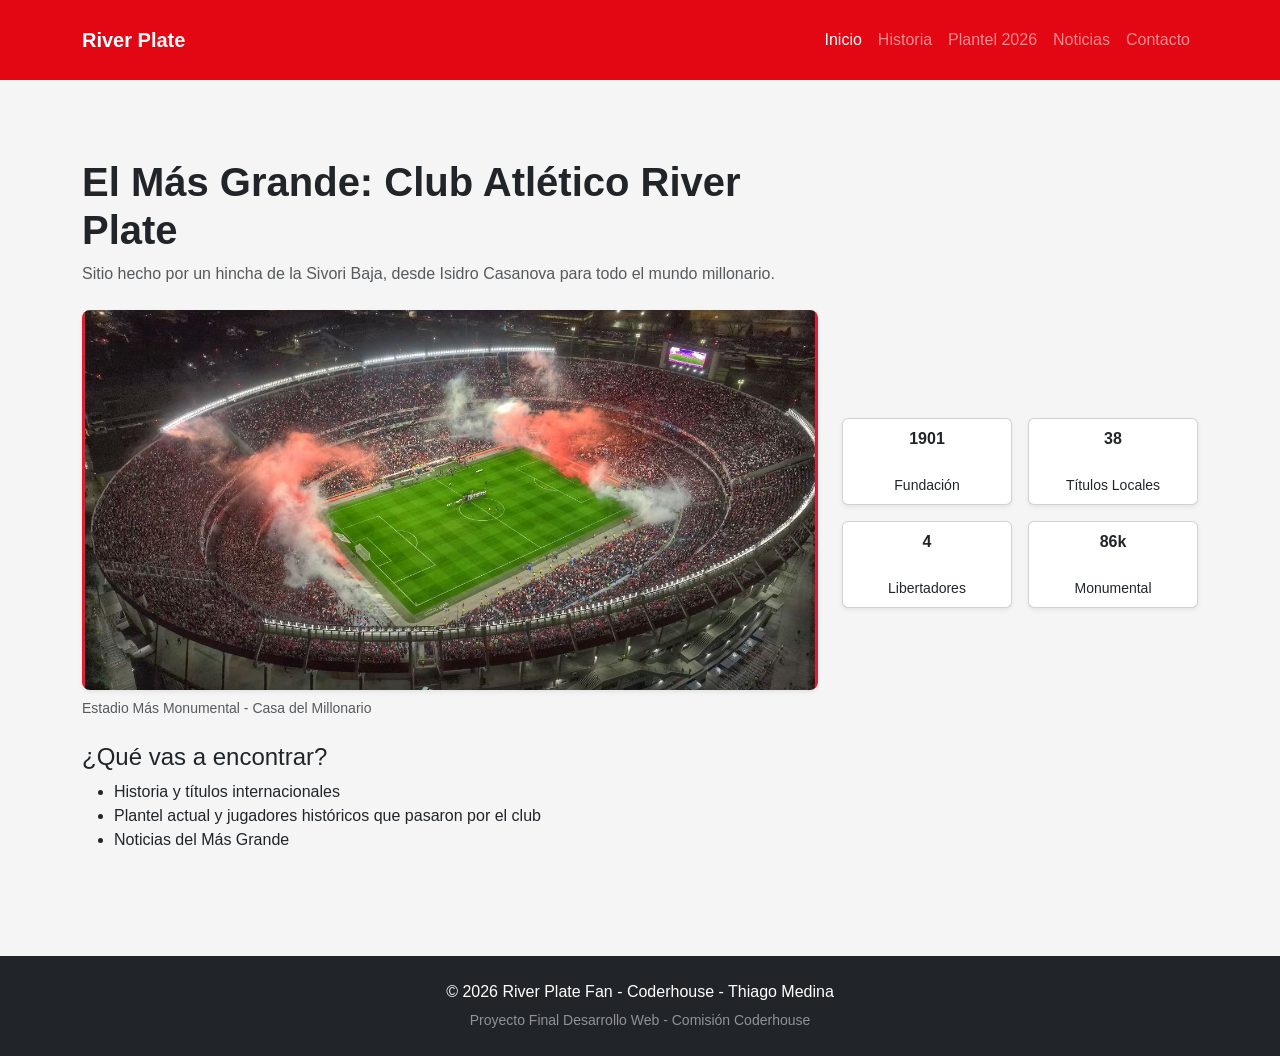
<file: index.html>
<!DOCTYPE html>
<html lang="es">
<head>
    <meta charset="UTF-8">
    <meta name="viewport" content="width=device-width, initial-scale=1.0">
    <title>River Plate - Inicio | El Más Grande | Sitio del Hincha</title>
    <meta name="description" content="Sitio no oficial del Club Atlético River Plate. Historia, plantel 2026, estadio Monumental y noticias del Más Grande desde Isidro Casanova.">
    <meta name="keywords" content="River Plate, River, Monumental, Millonario, plantel River 2026, historia River">
    <meta name="author" content="Thiago Medina - Coderhouse">
    <meta property="og:title" content="River Plate - El Más Grande">
    <meta property="og:description" content="Historia, plantel 2026 y estadio Monumental de River Plate. Sitio hecho por un hincha de la Sivori Baja.">
    <meta property="og:image" content="assets/monumental.jpg">
    <meta property="og:type" content="website">
    <link href="https://cdn.jsdelivr.net/npm/bootstrap@5.3.3/dist/css/bootstrap.min.css" rel="stylesheet">
    <link href="https://unpkg.com/aos@2.3.1/dist/aos.css" rel="stylesheet">
    <link rel="stylesheet" href="styles/style.css">
</head>
<body>
    <header>
        <nav class="navbar navbar-expand-lg navbar-dark navbar-river">
          <div class="container">
            <a class="navbar-brand fw-bold" href="index.html">River Plate</a>
            <button class="navbar-toggler" type="button" data-bs-toggle="collapse" data-bs-target="#navbarNav">
              <span class="navbar-toggler-icon"></span>
            </button>
            <div class="collapse navbar-collapse" id="navbarNav">
              <ul class="navbar-nav ms-auto">
                <li class="nav-item"><a class="nav-link active" href="index.html">Inicio</a></li>
                <li class="nav-item"><a class="nav-link" href="pages/historia.html">Historia</a></li>
                <li class="nav-item"><a class="nav-link" href="pages/plantel.html">Plantel 2026</a></li>
                <li class="nav-item"><a class="nav-link" href="pages/noticias.html">Noticias</a></li>
                <li class="nav-item"><a class="nav-link" href="pages/contacto.html">Contacto</a></li>
              </ul>
            </div>
          </div>
        </nav>
    </header>
    <main class="main-content">
        <section class="container py-5">
            <div class="row align-items-center">
                <div class="col-lg-8" data-aos="fade-right">
                    <h1 class="fw-bold">El Más Grande: Club Atlético River Plate</h1>
                    <p class="text-muted mb-4">Sitio hecho por un hincha de la Sivori Baja, desde Isidro Casanova para todo el mundo millonario.</p>
                    <figure class="figure-monumental">
                        <img src="assets/monumental.jpg" class="img-fluid rounded-3 shadow-sm mb-2 img-monumental" alt="Estadio Mas Monumental de River Plate vista aérea completa con tribunas">
                        <figcaption class="text-muted small">Estadio Más Monumental - Casa del Millonario</figcaption>
                    </figure>
                    <section>
                        <h2 class="h4 mt-4">¿Qué vas a encontrar?</h2>
                        <ul>
                            <li>Historia y títulos internacionales</li>
                            <li>Plantel actual y jugadores históricos que pasaron por el club</li>
                            <li>Noticias del Más Grande</li>
                        </ul>
                    </section>
                </div>
                <div class="col-lg-4" data-aos="fade-left">
                    <section class="row g-3">
                        <div class="col-6"><div class="card text-center p-2 shadow-sm"><strong>1901</strong><br><small>Fundación</small></div></div>
                        <div class="col-6"><div class="card text-center p-2 shadow-sm"><strong>38</strong><br><small>Títulos Locales</small></div></div>
                        <div class="col-6"><div class="card text-center p-2 shadow-sm"><strong>4</strong><br><small>Libertadores</small></div></div>
                        <div class="col-6"><div class="card text-center p-2 shadow-sm"><strong>86k</strong><br><small>Monumental</small></div></div>
                    </section>
                </div>
            </div>
        </section>
    </main>
    <footer class="footer-river bg-dark text-white text-center py-4">
        <div class="container">
            <p class="mb-1">&copy; 2026 River Plate Fan - Coderhouse - Thiago Medina</p>
            <small class="text-white-50">Proyecto Final Desarrollo Web - Comisión Coderhouse</small>
        </div>
    </footer>
    <script src="https://cdn.jsdelivr.net/npm/bootstrap@5.3.3/dist/js/bootstrap.bundle.min.js"></script>
    <script src="https://unpkg.com/aos@2.3.1/dist/aos.js"></script>
    <script>AOS.init();</script>
</body>
</html>
</file>
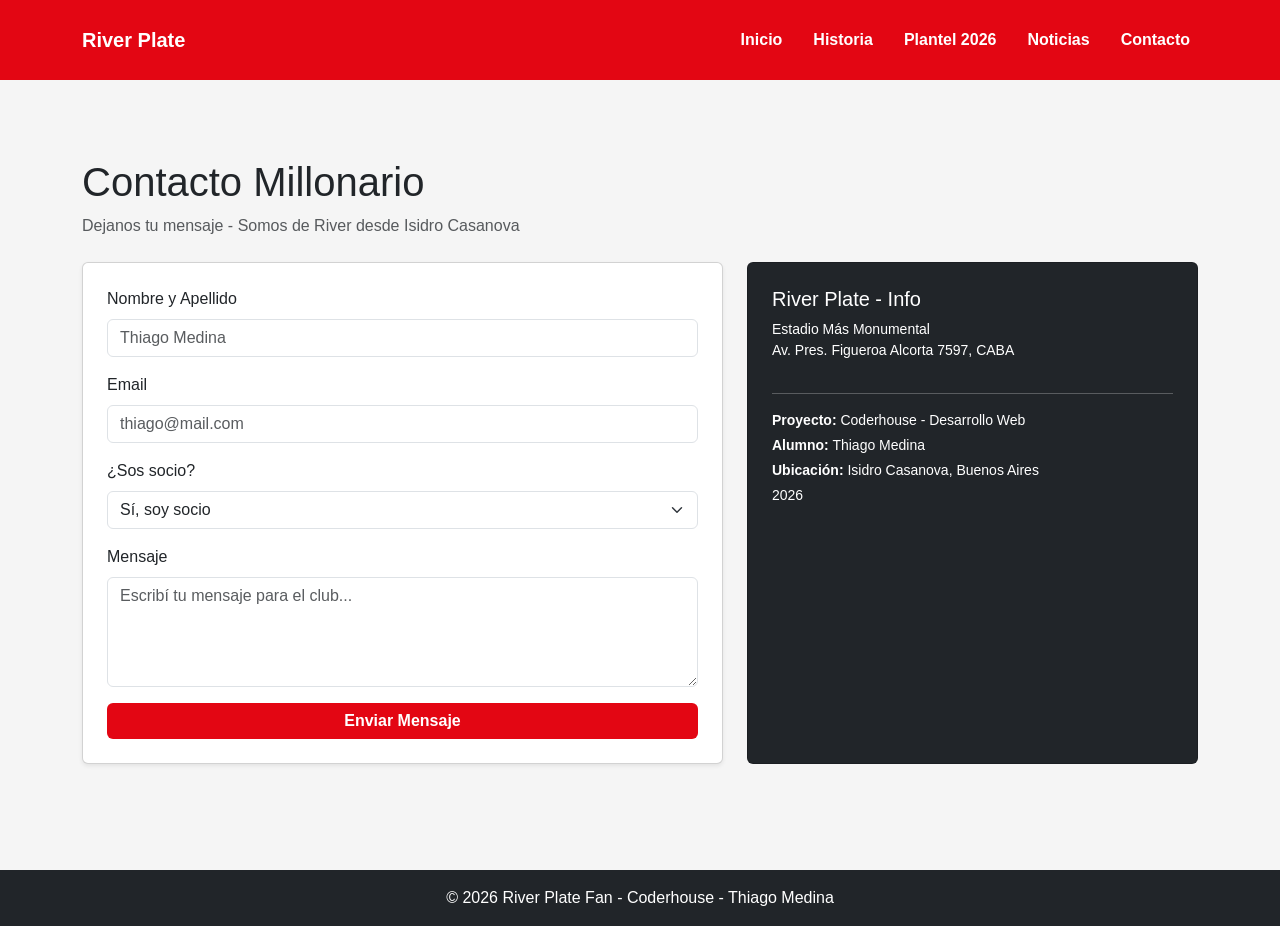
<file: pages/contacto.html>
<!DOCTYPE html>
<html lang="es">
<head>
    <meta charset="UTF-8">
    <meta name="viewport" content="width=device-width, initial-scale=1.0">
    <meta name="description" content="Contactá con River Plate Fan - Dejá tu mensaje desde Isidro Casanova. Proyecto Coderhouse de Thiago Medina 2026.">
    <meta name="keywords" content="Contacto River Plate, River Plate Fan, Coderhouse, Thiago Medina, Isidro Casanova">
    <meta name="author" content="Thiago Medina - Coderhouse">
    <title>Contacto - River Plate | Dejá tu Mensaje Millonario</title>

    <meta property="og:title" content="Contacto - River Plate Fan">
    <meta property="og:description" content="Dejanos tu mensaje, somos de River desde Isidro Casanova.">
    <meta property="og:image" content="../assets/monumental.jpg">

    <link href="https://cdn.jsdelivr.net/npm/bootstrap@5.3.3/dist/css/bootstrap.min.css" rel="stylesheet">
    <link href="https://unpkg.com/aos@2.3.1/dist/aos.css" rel="stylesheet">
    <link rel="stylesheet" href="../styles/style.css">
</head>
<body>
    <header>
        <nav class="navbar navbar-expand-lg navbar-dark navbar-river">
          <div class="container">
            <a class="navbar-brand fw-bold" href="../index.html">River Plate</a>
            <button class="navbar-toggler" type="button" data-bs-toggle="collapse" data-bs-target="#navbarNav">
              <span class="navbar-toggler-icon"></span>
            </button>
            <div class="collapse navbar-collapse" id="navbarNav">
              <ul class="navbar-nav ms-auto nav-links">
                <li class="nav-item"><a class="nav-link" href="../index.html">Inicio</a></li>
                <li class="nav-item"><a class="nav-link" href="historia.html">Historia</a></li>
                <li class="nav-item"><a class="nav-link" href="plantel.html">Plantel 2026</a></li>
                <li class="nav-item"><a class="nav-link" href="noticias.html">Noticias</a></li>
                <li class="nav-item"><a class="nav-link active" href="contacto.html">Contacto</a></li>
              </ul>
            </div>
          </div>
        </nav>
    </header>

    <main class="container py-5 main-content">
        <h1 data-aos="fade-up" class="mb-2">Contacto Millonario</h1>
        <p class="text-muted mb-4" data-aos="fade-up">Dejanos tu mensaje - Somos de River desde Isidro Casanova</p>

        <div class="row">
            <div class="col-md-7" data-aos="fade-right">
                <div class="card shadow-sm p-4">
                    <form>
                        <div class="mb-3">
                            <label for="nombre" class="form-label">Nombre y Apellido</label>
                            <input type="text" id="nombre" class="form-control" placeholder="Thiago Medina">
                        </div>
                        <div class="mb-3">
                            <label for="email" class="form-label">Email</label>
                            <input type="email" id="email" class="form-control" placeholder="thiago@mail.com">
                        </div>
                        <div class="mb-3">
                            <label for="socio" class="form-label">¿Sos socio?</label>
                            <select id="socio" class="form-select">
                                <option>Sí, soy socio</option>
                                <option>No, pero quiero serlo</option>
                                <option>Hincha no socio</option>
                            </select>
                        </div>
                        <div class="mb-3">
                            <label for="mensaje" class="form-label">Mensaje</label>
                            <textarea id="mensaje" class="form-control" rows="4" placeholder="Escribí tu mensaje para el club..."></textarea>
                        </div>
                        <button type="submit" class="btn btn-danger w-100 fw-bold navbar-river border-0">Enviar Mensaje</button>
                    </form>
                </div>
            </div>
            <div class="col-md-5" data-aos="fade-left">
                <div class="card bg-dark text-white p-4 h-100">
                    <h2 class="h5">River Plate - Info</h2>
                    <p class="small">Estadio Más Monumental<br>Av. Pres. Figueroa Alcorta 7597, CABA</p>
                    <hr>
                    <p class="small mb-1"><strong>Proyecto:</strong> Coderhouse - Desarrollo Web</p>
                    <p class="small mb-1"><strong>Alumno:</strong> Thiago Medina</p>
                    <p class="small mb-1"><strong>Ubicación:</strong> Isidro Casanova, Buenos Aires</p>
                    <p class="small">2026</p>
                </div>
            </div>
        </div>
    </main>

    <footer class="bg-dark text-white text-center py-3">
        <p class="mb-0">&copy; 2026 River Plate Fan - Coderhouse - Thiago Medina</p>
    </footer>

<script src="https://cdn.jsdelivr.net/npm/bootstrap@5.3.3/dist/js/bootstrap.bundle.min.js"></script>
<script src="https://unpkg.com/aos@2.3.1/dist/aos.js"></script>
<script>AOS.init();</script>
</body>
</html>
</file>
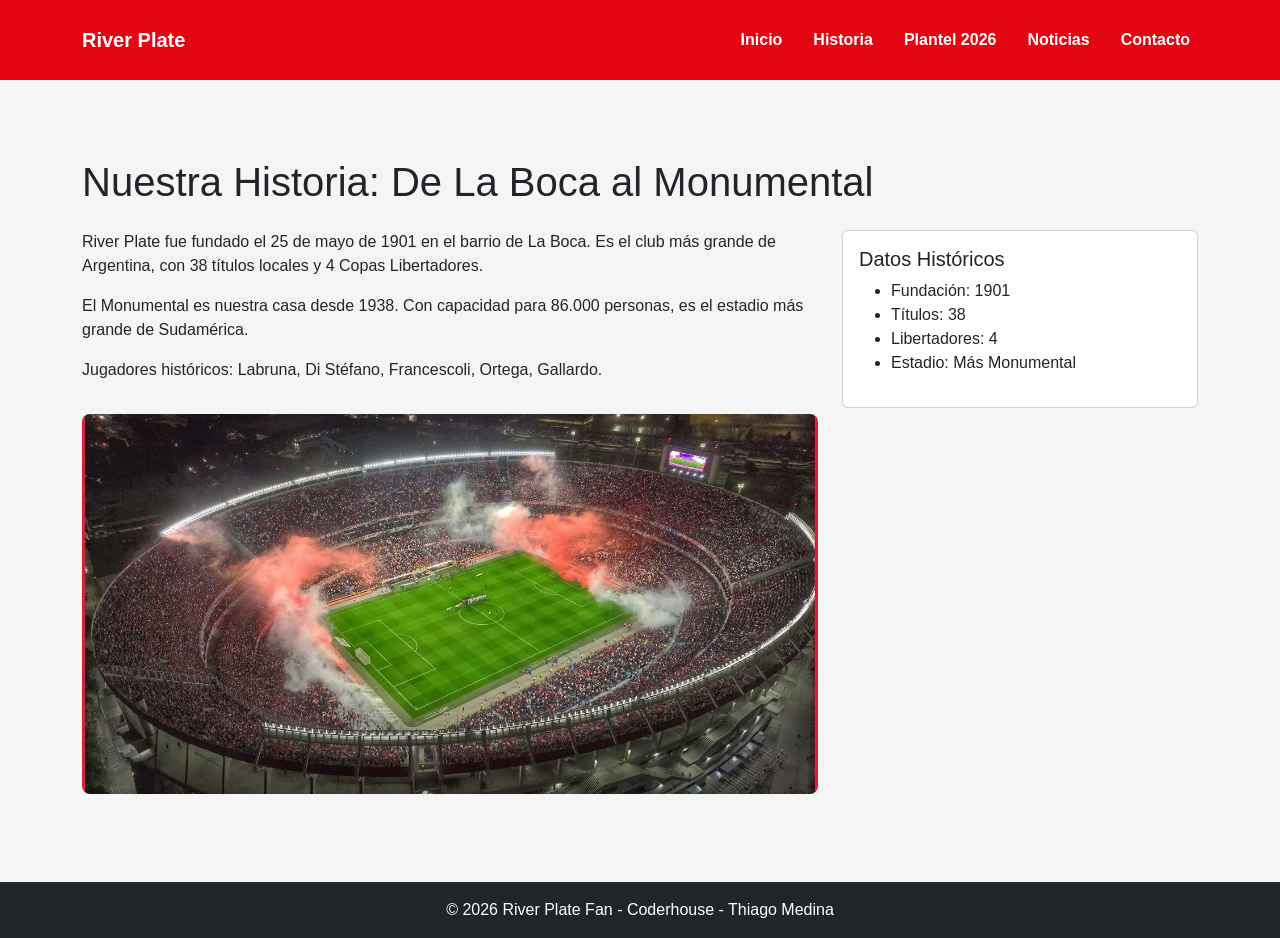
<file: pages/historia.html>
<!DOCTYPE html>
<html lang="es">
<head>
    <meta charset="UTF-8">
    <meta name="viewport" content="width=device-width, initial-scale=1.0">
    <meta name="description" content="Conocé la historia del Club Atlético River Plate, desde su fundación en 1901 en La Boca hasta convertirse en el Más Grande con 38 títulos y 4 Libertadores.">
    <meta name="keywords" content="Historia River Plate, Fundación River 1901, Títulos River, Monumental, Jugadores históricos River">
    <meta name="author" content="Thiago Medina - Coderhouse">
    <title>Historia - River Plate | 1901 - El Más Grande</title>

    <meta property="og:title" content="Historia de River Plate - Desde 1901">
    <meta property="og:description" content="Desde La Boca en 1901 hasta el Monumental, conocé la historia del Más Grande.">
    <meta property="og:image" content="../assets/monumental.jpg">

    <link href="https://cdn.jsdelivr.net/npm/bootstrap@5.3.3/dist/css/bootstrap.min.css" rel="stylesheet">
    <link href="https://unpkg.com/aos@2.3.1/dist/aos.css" rel="stylesheet">
    <link rel="stylesheet" href="../styles/style.css">
</head>
<body>
    <header>
        <nav class="navbar navbar-expand-lg navbar-dark navbar-river">
          <div class="container">
            <a class="navbar-brand fw-bold" href="../index.html">River Plate</a>
            <button class="navbar-toggler" type="button" data-bs-toggle="collapse" data-bs-target="#navbarNav">
              <span class="navbar-toggler-icon"></span>
            </button>
            <div class="collapse navbar-collapse" id="navbarNav">
              <ul class="navbar-nav ms-auto nav-links">
                <li class="nav-item"><a class="nav-link" href="../index.html">Inicio</a></li>
                <li class="nav-item"><a class="nav-link active" href="historia.html">Historia</a></li>
                <li class="nav-item"><a class="nav-link" href="plantel.html">Plantel 2026</a></li>
                <li class="nav-item"><a class="nav-link" href="noticias.html">Noticias</a></li>
                <li class="nav-item"><a class="nav-link" href="contacto.html">Contacto</a></li>
              </ul>
            </div>
          </div>
        </nav>
    </header>

    <main class="container py-5 main-content">
        <h1 data-aos="fade-up" class="mb-4">Nuestra Historia: De La Boca al Monumental</h1>
        
        <div class="row">
          <div class="col-md-8" data-aos="fade-right">
            <p>River Plate fue fundado el 25 de mayo de 1901 en el barrio de La Boca. Es el club más grande de Argentina, con 38 títulos locales y 4 Copas Libertadores.</p>
            <p>El Monumental es nuestra casa desde 1938. Con capacidad para 86.000 personas, es el estadio más grande de Sudamérica.</p>
            <p>Jugadores históricos: Labruna, Di Stéfano, Francescoli, Ortega, Gallardo.</p>
            <img src="../assets/monumental.jpg" class="img-fluid rounded-3 mt-3 img-monumental" alt="Estadio Mas Monumental de River Plate en 1938 imagen histórica desde arriba">
          </div>
          <div class="col-md-4" data-aos="fade-left">
            <div class="card">
              <div class="card-body">
                <h2 class="h5">Datos Históricos</h2>
                <ul>
                  <li>Fundación: 1901</li>
                  <li>Títulos: 38</li>
                  <li>Libertadores: 4</li>
                  <li>Estadio: Más Monumental</li>
                </ul>
              </div>
            </div>
          </div>
        </div>
    </main>

    <footer class="bg-dark text-white text-center py-3">
        <p class="mb-0">&copy; 2026 River Plate Fan - Coderhouse - Thiago Medina</p>
    </footer>

<script src="https://cdn.jsdelivr.net/npm/bootstrap@5.3.3/dist/js/bootstrap.bundle.min.js"></script>
<script src="https://unpkg.com/aos@2.3.1/dist/aos.js"></script>
<script>AOS.init();</script>
</body>
</html>
</file>
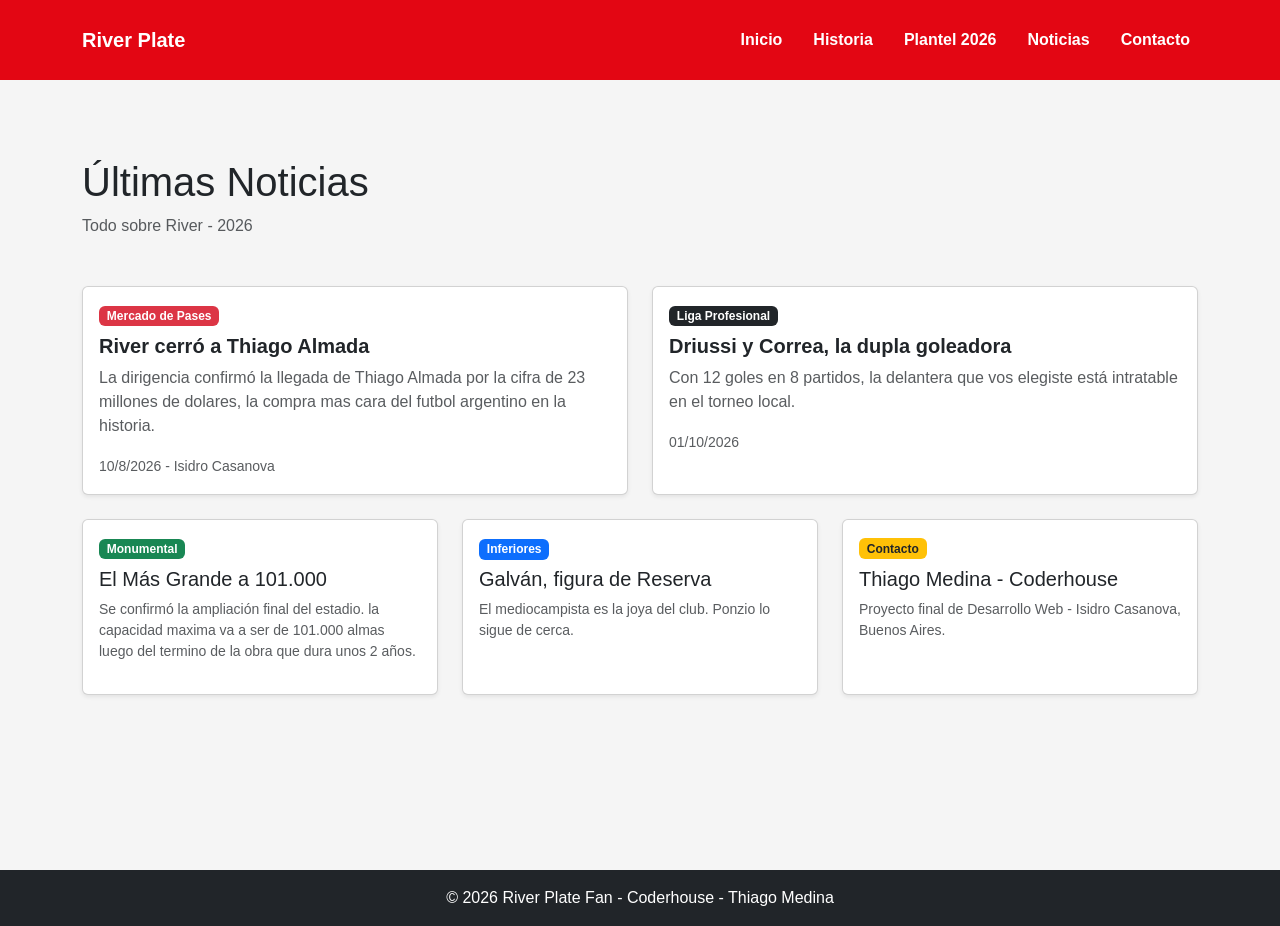
<file: pages/noticias.html>
<!DOCTYPE html>
<html lang="es">
<head>
    <meta charset="UTF-8">
    <meta name="viewport" content="width=device-width, initial-scale=1.0">
    <meta name="description" content="Últimas noticias de River Plate 2026: mercado de pases con Montiel y Otamendi, dupla Driussi-Correa y ampliación del Monumental a 86 mil.">
    <meta name="keywords" content="Noticias River Plate, Mercado de Pases River, River 2026, Montiel Otamendi River, Monumental 86 mil">
    <meta name="author" content="Thiago Medina - Coderhouse">
    <title>Noticias - River Plate | Mercado y Libertadores 2026</title>

    <meta property="og:title" content="Noticias de River Plate 2026 - Mercado de Pases">
    <meta property="og:description" content="Almada, Driussi-Correa y la ampliación del Monumental a 101.000.">
    <meta property="og:image" content="../assets/monumental.jpg">

    <link href="https://cdn.jsdelivr.net/npm/bootstrap@5.3.3/dist/css/bootstrap.min.css" rel="stylesheet">
    <link href="https://unpkg.com/aos@2.3.1/dist/aos.css" rel="stylesheet">
    <link rel="stylesheet" href="../styles/style.css">
</head>
<body>
    <header>
        <nav class="navbar navbar-expand-lg navbar-dark navbar-river">
          <div class="container">
            <a class="navbar-brand fw-bold" href="../index.html">River Plate</a>
            <button class="navbar-toggler" type="button" data-bs-toggle="collapse" data-bs-target="#navbarNav">
              <span class="navbar-toggler-icon"></span>
            </button>
            <div class="collapse navbar-collapse" id="navbarNav">
              <ul class="navbar-nav ms-auto nav-links">
                <li class="nav-item"><a class="nav-link" href="../index.html">Inicio</a></li>
                <li class="nav-item"><a class="nav-link" href="historia.html">Historia</a></li>
                <li class="nav-item"><a class="nav-link" href="plantel.html">Plantel 2026</a></li>
                <li class="nav-item"><a class="nav-link active" href="noticias.html">Noticias</a></li>
                <li class="nav-item"><a class="nav-link" href="contacto.html">Contacto</a></li>
              </ul>
            </div>
          </div>
        </nav>
    </header>

    <main class="container py-5 main-content">
        <h1 data-aos="fade-up" class="mb-2">Últimas Noticias</h1>
        <p class="text-muted mb-5" data-aos="fade-up">Todo sobre River - 2026</p>

        <div class="row">
            <div class="col-md-6 mb-4" data-aos="fade-right">
                <article class="card h-100 shadow-sm">
                    <div class="card-body">
                        <span class="badge bg-danger mb-2">Mercado de Pases</span>
                        <h2 class="h5 card-title fw-bold">River cerró a Thiago Almada</h2>
                        <p class="card-text text-muted">La dirigencia confirmó la llegada de Thiago Almada por la cifra de 23 millones de dolares, la compra mas cara del futbol argentino en la historia.</p>
                        <small class="text-muted">10/8/2026 - Isidro Casanova</small>
                    </div>
                </article>
            </div>
            <div class="col-md-6 mb-4" data-aos="fade-left">
                <article class="card h-100 shadow-sm">
                    <div class="card-body">
                        <span class="badge bg-dark mb-2">Liga Profesional</span>
                        <h2 class="h5 card-title fw-bold">Driussi y Correa, la dupla goleadora</h2>
                        <p class="card-text text-muted">Con 12 goles en 8 partidos, la delantera que vos elegiste está intratable en el torneo local.</p>
                        <small class="text-muted">01/10/2026</small>
                    </div>
                </article>
            </div>
            <div class="col-md-4 mb-4" data-aos="zoom-in">
                <article class="card h-100 shadow-sm">
                    <div class="card-body">
                        <span class="badge bg-success mb-2">Monumental</span>
                        <h3 class="h5">El Más Grande a 101.000</h3>
                        <p class="text-muted small">Se confirmó la ampliación final del estadio. la capacidad maxima va a ser de 101.000 almas luego del termino de la obra que dura unos 2 años.</p>
                    </div>
                </article>
            </div>
            <div class="col-md-4 mb-4" data-aos="zoom-in" data-aos-delay="100">
                <article class="card h-100 shadow-sm">
                    <div class="card-body">
                        <span class="badge bg-primary mb-2">Inferiores</span>
                        <h3 class="h5">Galván, figura de Reserva</h3>
                        <p class="text-muted small">El mediocampista es la joya del club. Ponzio lo sigue de cerca.</p>
                    </div>
                </article>
            </div>
            <div class="col-md-4 mb-4" data-aos="zoom-in" data-aos-delay="200">
                <article class="card h-100 shadow-sm">
                    <div class="card-body">
                        <span class="badge bg-warning text-dark mb-2">Contacto</span>
                        <h3 class="h5">Thiago Medina - Coderhouse</h3>
                        <p class="text-muted small">Proyecto final de Desarrollo Web - Isidro Casanova, Buenos Aires.</p>
                    </div>
                </article>
            </div>
        </div>
    </main>

    <footer class="bg-dark text-white text-center py-3">
        <p class="mb-0">&copy; 2026 River Plate Fan - Coderhouse - Thiago Medina</p>
    </footer>

<script src="https://cdn.jsdelivr.net/npm/bootstrap@5.3.3/dist/js/bootstrap.bundle.min.js"></script>
<script src="https://unpkg.com/aos@2.3.1/dist/aos.js"></script>
<script>AOS.init();</script>
</body>
</html>
</file>
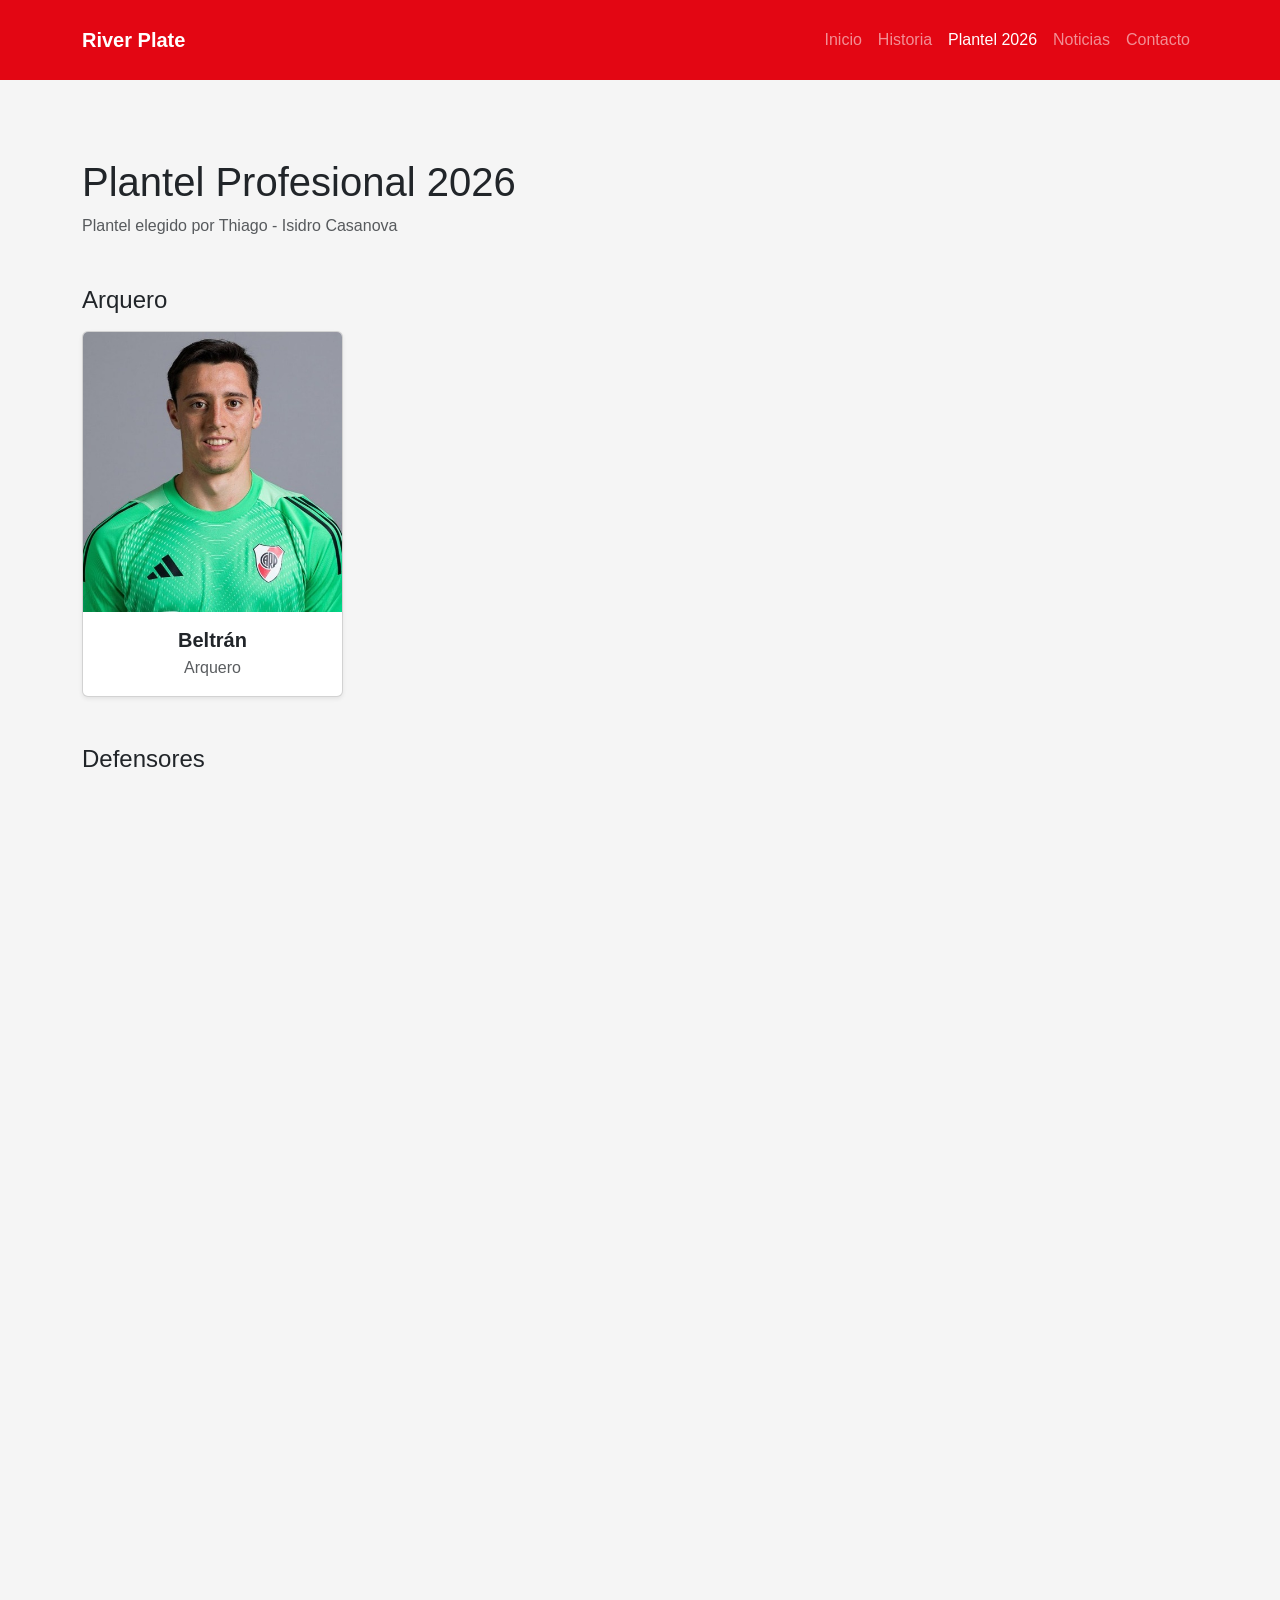
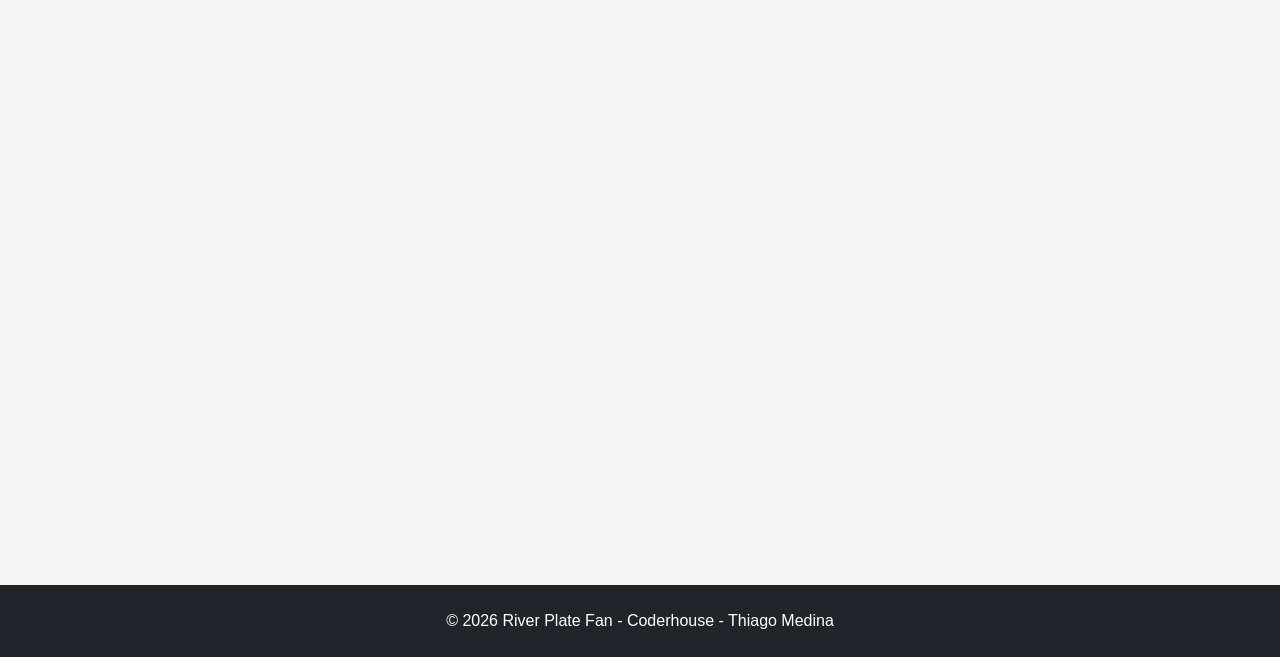
<file: pages/plantel.html>
<!DOCTYPE html>
<html lang="es">
<head>
    <meta charset="UTF-8">
    <meta name="viewport" content="width=device-width, initial-scale=1.0">
    <meta name="description" content="Conocé el plantel profesional de River Plate 2026: arquero Beltrán, defensores Montiel, Quarta, Otamendi, Acuña y más figuras millonarias.">
    <meta name="keywords" content="Plantel River 2026, Jugadores River Plate, River Plate 2026, Beltrán, Montiel, Otamendi">
    <meta name="author" content="Thiago Medina - Coderhouse">
    <title>Plantel 2026 - River Plate | Jugadores y Formación</title>
    <meta property="og:title" content="Plantel River Plate 2026">
    <meta property="og:description" content="El equipo del Más Grande para el 2026: Beltrán, Montiel, Otamendi, Acuña, Almada y más.">
    <meta property="og:image" content="../assets/monumental.jpg">
    <link href="https://cdn.jsdelivr.net/npm/bootstrap@5.3.3/dist/css/bootstrap.min.css" rel="stylesheet">
    <link href="https://unpkg.com/aos@2.3.1/dist/aos.css" rel="stylesheet">
    <link rel="stylesheet" href="../styles/style.css">
</head>
<body>
    <header>
        <nav class="navbar navbar-expand-lg navbar-dark navbar-river">
          <div class="container">
            <a class="navbar-brand fw-bold" href="../index.html">River Plate</a>
            <button class="navbar-toggler" type="button" data-bs-toggle="collapse" data-bs-target="#navbarNav">
              <span class="navbar-toggler-icon"></span>
            </button>
            <div class="collapse navbar-collapse" id="navbarNav">
              <ul class="navbar-nav ms-auto">
                <li class="nav-item"><a class="nav-link" href="../index.html">Inicio</a></li>
                <li class="nav-item"><a class="nav-link" href="historia.html">Historia</a></li>
                <li class="nav-item"><a class="nav-link active" href="plantel.html">Plantel 2026</a></li>
                <li class="nav-item"><a class="nav-link" href="noticias.html">Noticias</a></li>
                <li class="nav-item"><a class="nav-link" href="contacto.html">Contacto</a></li>
              </ul>
            </div>
          </div>
        </nav>
    </header>

    <main class="main-content container py-5">
        <h1 data-aos="fade-up" class="mb-2">Plantel Profesional 2026</h1>
        <p data-aos="fade-up" class="text-muted mb-5">Plantel elegido por Thiago - Isidro Casanova</p>

        <h2 class="h4 mb-3" data-aos="fade-right">Arquero</h2>
        <div class="row">
            <div class="col-md-3 mb-4" data-aos="zoom-in">
                <figure class="card h-100 text-center shadow-sm mb-0">
                    <img src="../assets/beltran.jpg" class="card-img-top img-jugador" alt="Lucas Beltrán arquero de River Plate 2026 atajando en el Monumental">
                    <figcaption class="card-body py-3">
                        <h3 class="h5 fw-bold mb-1">Beltrán</h3><p class="text-muted mb-0">Arquero</p>
                    </figcaption>
                </figure>
            </div>
        </div>

        <h2 class="h4 mb-3 mt-4" data-aos="fade-right">Defensores</h2>
        <div class="row">
            <div class="col-md-3 mb-4" data-aos="zoom-in">
                <figure class="card h-100 text-center shadow-sm mb-0">
                    <img src="../assets/montiel.jpg" class="card-img-top img-jugador" alt="Gonzalo Montiel defensor lateral derecho de River Plate">
                    <figcaption class="card-body py-3"><h3 class="h5 fw-bold mb-1">Montiel</h3><p class="text-muted mb-0">Defensor</p></figcaption>
                </figure>
            </div>
            <div class="col-md-3 mb-4" data-aos="zoom-in" data-aos-delay="100">
                <figure class="card h-100 text-center shadow-sm mb-0">
                    <img src="../assets/quarta.jpg" class="card-img-top img-jugador" alt="Lucas Martinez Quarta defensor central de River Plate">
                    <figcaption class="card-body py-3"><h3 class="h5 fw-bold mb-1">M. Quarta</h3><p class="text-muted mb-0">Defensor</p></figcaption>
                </figure>
            </div>
            <div class="col-md-3 mb-4" data-aos="zoom-in" data-aos-delay="200">
                <figure class="card h-100 text-center shadow-sm mb-0">
                    <img src="../assets/otamendi.jpg" class="card-img-top img-jugador" alt="Nicolás Otamendi defensor central experimentado de River Plate">
                    <figcaption class="card-body py-3"><h3 class="h5 fw-bold mb-1">Otamendi</h3><p class="text-muted mb-0">Defensor</p></figcaption>
                </figure>
            </div>
            <div class="col-md-3 mb-4" data-aos="zoom-in" data-aos-delay="300">
                <figure class="card h-100 text-center shadow-sm mb-0">
                    <img src="../assets/acuna.jpg" class="card-img-top img-jugador" alt="Marcos Acuña defensor lateral izquierdo de River Plate">
                    <figcaption class="card-body py-3"><h3 class="h5 fw-bold mb-1">Acuña</h3><p class="text-muted mb-0">Defensor</p></figcaption>
                </figure>
            </div>
        </div>

        <h2 class="h4 mb-3 mt-4" data-aos="fade-right">Mediocampistas</h2>
        <div class="row">
            <div class="col-md-3 mb-4" data-aos="zoom-in">
                <figure class="card h-100 text-center shadow-sm mb-0">
                    <img src="../assets/vera.jpg" class="card-img-top img-jugador" alt="Fausto Vera mediocampista central de River Plate">
                    <figcaption class="card-body py-3"><h3 class="h5 fw-bold mb-1">Vera</h3><p class="text-muted mb-0">Mediocampista</p></figcaption>
                </figure>
            </div>
            <div class="col-md-3 mb-4" data-aos="zoom-in" data-aos-delay="100">
                <figure class="card h-100 text-center shadow-sm mb-0">
                    <img src="../assets/andrada.jpg" class="card-img-top img-jugador" alt="Andrada mediocampista creativo de River Plate">
                    <figcaption class="card-body py-3"><h3 class="h5 fw-bold mb-1">Andrada</h3><p class="text-muted mb-0">Mediocampista</p></figcaption>
                </figure>
            </div>
            <div class="col-md-3 mb-4" data-aos="zoom-in" data-aos-delay="200">
                <figure class="card h-100 text-center shadow-sm mb-0">
                    <img src="../assets/galvan.jpg" class="card-img-top img-jugador" alt="Tomás Galván mediocampista ofensivo de River Plate">
                    <figcaption class="card-body py-3"><h3 class="h5 fw-bold mb-1">Galván</h3><p class="text-muted mb-0">Mediocampista</p></figcaption>
                </figure>
            </div>
            <div class="col-md-3 mb-4" data-aos="zoom-in" data-aos-delay="300">
                <figure class="card h-100 text-center shadow-sm mb-0">
                    <img src="../assets/almada.jpg" class="card-img-top img-jugador" alt="Thiago Almada mediocampista enganche estrella de River Plate 2026">
                    <figcaption class="card-body py-3"><h3 class="h5 fw-bold mb-1">Almada</h3><p class="text-muted mb-0">Mediocampista</p></figcaption>
                </figure>
            </div>
        </div>

        <h2 class="h4 mb-3 mt-4" data-aos="fade-right">Delanteros</h2>
        <div class="row">
            <div class="col-md-3 mb-4" data-aos="zoom-in">
                <figure class="card h-100 text-center shadow-sm mb-0">
                    <img src="../assets/correa.jpg" class="card-img-top img-jugador" alt="Ángel Correa delantero veloz de River Plate">
                    <figcaption class="card-body py-3"><h3 class="h5 fw-bold mb-1">Correa</h3><p class="text-muted mb-0">Delantero</p></figcaption>
                </figure>
            </div>
            <div class="col-md-3 mb-4" data-aos="zoom-in" data-aos-delay="100">
                <figure class="card h-100 text-center shadow-sm mb-0">
                    <img src="../assets/driussi.jpg" class="card-img-top img-jugador" alt="Sebastián Driussi delantero goleador de River Plate">
                    <figcaption class="card-body py-3"><h3 class="h5 fw-bold mb-1">Driussi</h3><p class="text-muted mb-0">Delantero</p></figcaption>
                </figure>
            </div>
        </div>
    </main>

    <footer class="footer-river bg-dark text-white text-center py-4">
        <div class="container"><p class="mb-0">&copy; 2026 River Plate Fan - Coderhouse - Thiago Medina</p></div>
    </footer>

<script src="https://cdn.jsdelivr.net/npm/bootstrap@5.3.3/dist/js/bootstrap.bundle.min.js"></script>
<script src="https://unpkg.com/aos@2.3.1/dist/aos.js"></script>
<script>AOS.init();</script>
</body>
</html>
</file>
<file: styles/style.css>
* {
  margin: 0;
  padding: 0;
  box-sizing: border-box;
}

body {
  background-color: #f5f5f5;
}

.contenedor-principal {
  padding: 0 40px;
  display: flex;
  flex-direction: column;
  gap: 30px;
}

.contenedor-grid-river {
  display: grid;
  gap: 20px;
  padding: 0 40px;
  grid-template-areas: "header" "main" "galeria" "footer";
  grid-template-columns: 1fr;
}
.contenedor-grid-river header {
  grid-area: header;
}
.contenedor-grid-river main {
  grid-area: main;
}
.contenedor-grid-river footer {
  grid-area: footer;
  grid-column: 1/-1;
}
@media (min-width: 1024px) {
  .contenedor-grid-river {
    grid-template-columns: 2fr 1fr;
    grid-template-areas: "header header" "main galeria" "footer footer";
  }
}

body {
  font-family: Arial, sans-serif;
}

.logo {
  font-size: 28px;
  font-weight: bold;
}

.navbar, .navbar-flex {
  display: flex;
  flex-direction: row;
  justify-content: space-between;
  align-items: center;
  padding: 20px 40px;
  margin-bottom: 30px;
  background-color: #e30613;
  color: #ffffff;
}

.navbar-flex {
  flex-direction: column;
  gap: 10px;
}
@media (min-width: 1024px) {
  .navbar-flex {
    flex-direction: row;
  }
}

.nav-links {
  display: flex;
  list-style: none;
  gap: 15px;
  align-items: center;
}
.nav-links a {
  text-decoration: none;
  color: #ffffff;
  font-weight: bold;
}
.nav-links a:hover {
  text-decoration: underline;
}

.nav-link {
  transition: all 0.3s ease;
}
.nav-link:hover {
  color: #000000 !important;
  transform: scale(1.1);
}
.nav-link:focus {
  outline: 2px solid #ffffff;
  outline-offset: 2px;
}
.nav-link:active {
  color: yellow !important;
}

.navbar-river {
  background-color: #e30613;
}

.main-content {
  min-height: 80vh;
}

.img-monumental {
  width: 100%;
  height: 380px;
  -o-object-fit: cover;
     object-fit: cover;
}

.img-jugador {
  width: 100%;
  height: 280px;
  -o-object-fit: cover;
     object-fit: cover;
  -o-object-position: top;
     object-position: top;
}

footer {
  margin-top: 40px;
  padding: 15px;
  text-align: center;
  background: #333;
  color: #ffffff;
}

.hero, .info-river, .articulo-monumental {
  background-color: #ffffff;
  padding: 25px;
  border-radius: 8px;
  border: 1px solid #ddd;
}

.lista-river {
  display: flex;
  flex-direction: column;
  gap: 10px;
  margin-top: 15px;
  padding-left: 20px;
}

.img-monumental-borde {
  width: 100%;
  max-width: 600px;
  margin-top: 15px;
  border-radius: 8px;
}

.galeria-river {
  grid-area: galeria;
  display: grid;
  grid-template-columns: 1fr 1fr;
  gap: 15px;
}
.galeria-river div {
  background: #ffffff;
  padding: 20px;
  border-radius: 8px;
  border: 1px solid #ddd;
  text-align: center;
  font-weight: bold;
}
.galeria-river figure img {
  width: 100%;
  height: 250px;
  -o-object-fit: cover;
     object-fit: cover;
  border-radius: 8px;
}
@media (min-width: 1024px) {
  .galeria-river {
    grid-template-columns: repeat(2, 1fr);
  }
}

.btn-river {
  background-color: #e30613;
  color: #ffffff;
  border: none;
  padding: 10px 20px;
  border-radius: 8px;
  font-weight: bold;
}
.btn-river:hover {
  opacity: 0.9;
  transform: scale(1.05);
}
</file>
